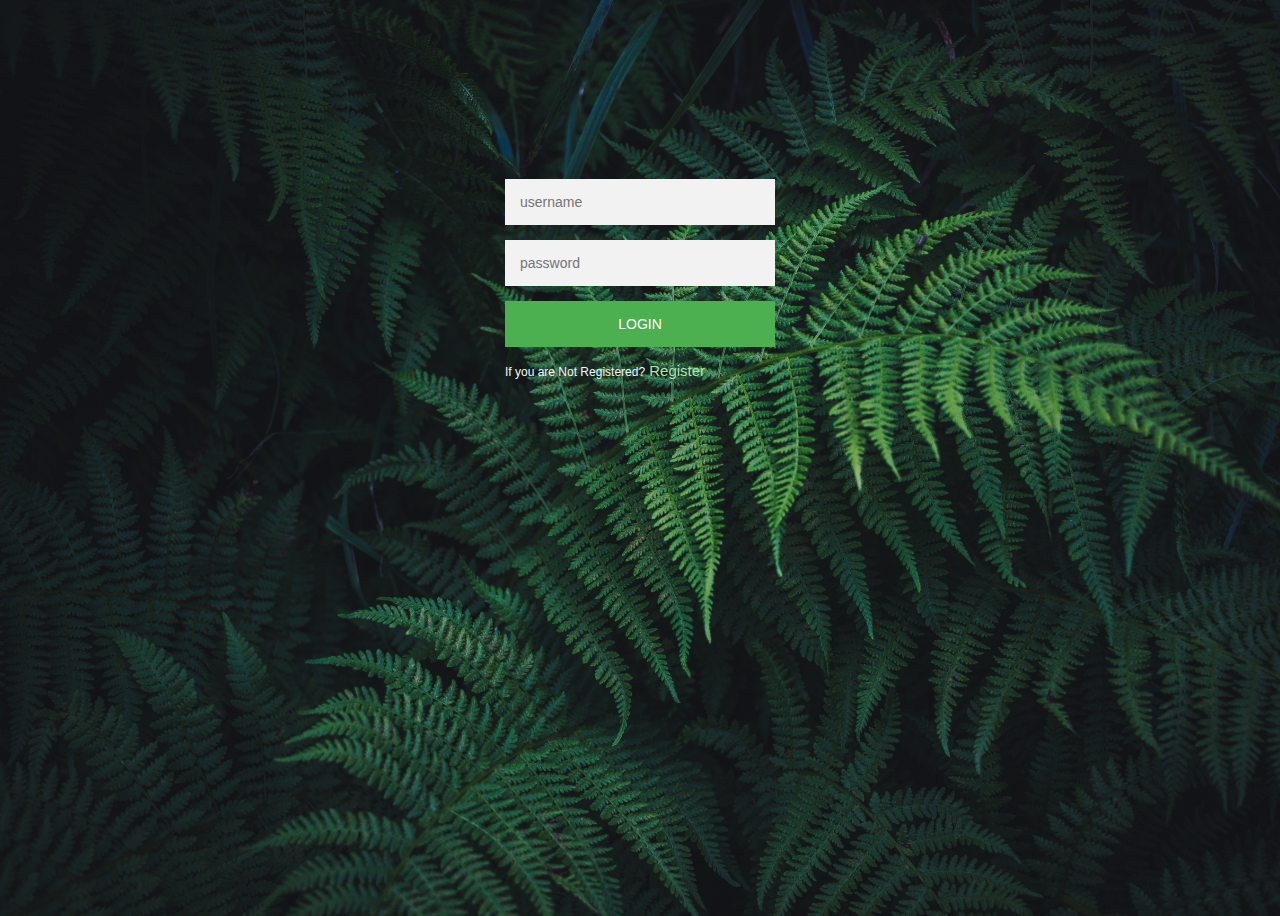
<file: index.html>
<html>
<head>
<title>LOGIN REGISTRATION FORM</title>    
    <link rel="stylesheet" href="style.css">
    <script type="text/javascript">
    /**/
    function validate()
    {
    var username = document.getElementById("uname");
    var password = document.getElementById("pass");
        
        if(username.value =="" ||password.value =="")
            {
                alert("No Blank Values Allowed");
                return false;   
            }
        else
        {
         true;    
        }
    }
        function val()
        {
               var username = document.getElementById("unamee");
               var password = document.getElementById("passs");
               var email = document.getElementById("Email");
             if(username.value =="" ||password.value =="" ||email.value =="")
            {
                alert("No Blank Values Allowed"); 
                return false;
            }
        else
        {
         true;    
        }
        }
        </script>
</head>
    <body>
    <div class="loginpage">
         
        <div class="form">
             <form onsubmit="return validate()" class="loginform" action="wecome.html">
             <input id="uname" placeholder="username" type="text"/>
            <input id="pass" placeholder="password" type="password"/>
               <button type="submit">Login</button>
              <p class="message">If you are Not Registered?<a href="#">  Register</a></p>
                
            </form>
            
        <form onsubmit="return val()" class="regform">
          <input id="unamee" placeholder="username" type="text"/>
            <input id="passs" placeholder="password" type="password"/>
            <input id="Email" placeholder="Email" type="email"/>
             <button type="submit">Create</button>
            <p class="message">If you are already Registered?<a href="#">  Login</a></p>
            </form>
           
           
        </div>
    </div>
     <script src='https://code.jquery.com/jquery-3.2.1.min.js'> </script>  
       <script>
        $('.message a').click(function(){
            $('form').animate({height:"toggle", opacity:"toggle"},"slow");
        });
        </script> 
    </body>
</html>
</file>
<file: style.css>
body{
    background-image: url(images/bac.jpg);
    height: 100vh;
    background-size: cover;
    background-position: center;
}
.loginpage{
    width: 360px;
    padding: 10% 0 0;
    margin: auto;
}
.form{
    position: relative;
    z-index: 1;
    background: #00000000;
    max-width: 360px;
    margin: 0 auto 100px;
    padding: 45px;
    text-align: left;
}
.form input{
    font-family: "Roboto",sans-serif;
    outline: 1;
    background: #f2f2f2;
    width: 100%;
    border: 0;
    margin: 0 0 15px;
    padding: 15px;
    box-sizing: border-box;
    font-size: 14px;
}
.form button{
    font-family: "Roboto",sans-serif;
    text-transform: uppercase;
    outline: 0;
    background: #4CAF50;
    width: 100%;
    border: 0;
    padding: 15px;
    color: #ffffff;
    cursor: pointer;
    font-size: 14px;
}
.form button:hover,.form button:active{
    background: #43A047;
}
.form .message{
    margin: 15px 0 0;
    color: aliceblue;
    font-family: sans-serif;
    font-size: 12px;
}
.form .message a{
    color: #ACE8AC;
    text-decoration: none;
    font-size: 15px;
}
.form .regform{
    display: none;
}
.wecome{
      background-image: url(images/welcome.jpg);
    height: 100vh;
    background-size: cover;
    background-position: center;
}
</file>
